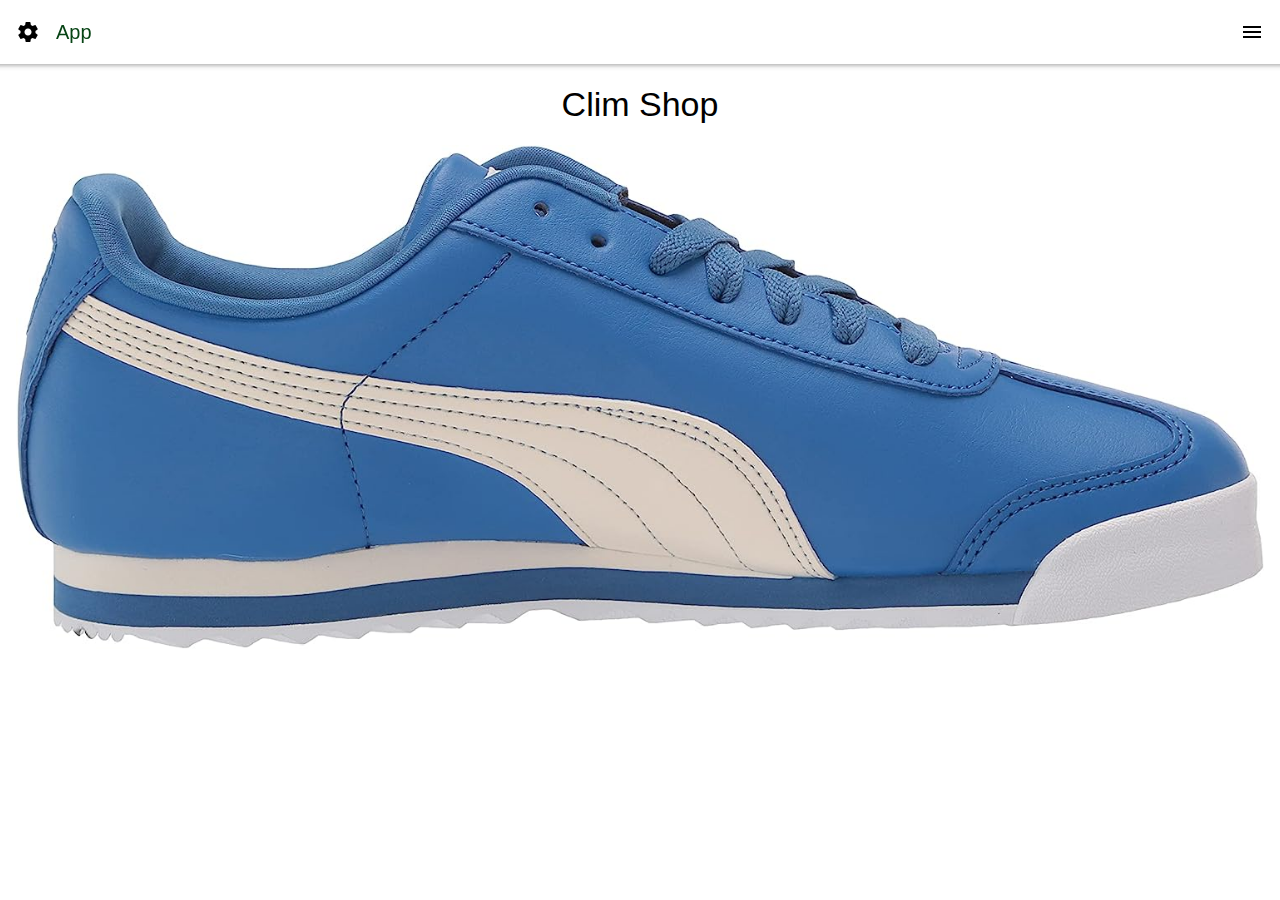
<file: index.html>
<!doctype html>
<html>
<head>
<meta charset="utf-8">
<meta name="viewport" content="width=device-width, initial-scale=1.0">
<title>Framework7 App</title>
<link href="css/framework7.bundle.min.css" rel="stylesheet">
<link href="https://fonts.googleapis.com/icon?family=Material+Icons" rel="stylesheet">
<link href="css/style.css" rel="stylesheet">
</head>
<body>


	<div id="app">
		<div class="view view-main view-init">
			
        
			<section id="panel_menu" class=" panel panel-left panel-reveal">

						<div class="block perfil">

							<div class="row">
						<article class="col-30">
							<img src="img/usuario.png" alt="" class="img-fluid">
								</article>
							<article class="col-70">
								<h6>Tu perfil</h6>
								</article>

							</div>
							</div>
				</sectio>
							<div id="menu-list"class="list media-list">
			 <ul>
				<li>
					<a href="/home/" class="item-link item-content panel-close">
                    <div class="item-media">
                        <span class="material-icons"></span>
                    </div>
                    <div class="item-inner">
                      <div class="item-title">Inicio</div>
                    </div>
                  </a>
			    </li>
			     <a href="/zapatos/" class="item-link item-content panel-close">
			        <div class="item-media"><span class="material-icons"></span></div>
			        <div class="item-inner">
			          <div class="item-title">Zapatos</div>
			        </div>
			      </a>
			  <li>
      <a href="//" class="item-link item-content panel-close">
        <div class="item-media"><span class="material-icons"></span></div>
        <div class="item-inner">
          <div class="item-title">Pantalones</div>
        </div>
      </a>
    </li>
			    <li>
			     <a href="//" class="item-link item-content panel-close">
			        <div class="item-media"><span class="material-icons"></span></div>
			        <div class="item-inner">
			          <div class="item-title">Camisas</div>
			        </div>
			      </a>
			    </li>
				   <li>
                  <a href="//" class="item-link item-content panel-close">
                    <div class="item-media">
                        <span class="material-icons"></span>
                    </div>
                    <div class="item-inner">
                      <div class="item-title">Vestidos</div>
                    </div>
                  </a>
                </li>
                <li>
				   <a href="//" class="item-link item-content panel-close">
			        <div class="item-media"><span class="material-icons"></span></div>
			        <div class="item-inner">
			          <div class="item-title">Ordenes</div>
			        </div>
			      </a>
				   <a href="/perfil/" class="item-link item-content panel-close">
			        <div class="item-media"><span class="material-icons"></span></div>
			        <div class="item-inner">
			          <div class="item-title">Perfil</div>
			        </div>
			      </a>

			  </ul>
			</div>

		</section>
			<section data-name="home" class="page">

			  <!-- Top Navbar -->
			  <nav class="navbar">
				<div class="navbar-bg"></div>
				<div class="navbar-inner">
					<div class="left">
						<a href="#" class="link"><span class="material-icons">settings</span></a>
					</div>
				  	<div class="title-uno">App</div>
					<div class="right">
						<a href="#" class="link panel-open" data-panel="left"><span class="material-icons">menu</span></a>
					</div>
				</div>
			  </nav>


			  <section class="page-content">
				  <center><h2 class="block-title-large block-title">Clim Shop</h2></center>
				  
				  <section id="carousel" class="block">
				  <div class="swiper-container swiper-init" data-speed="400" data-space-between="20" data-slides-per-view="1">
					  
    <div class="swiper-wrapper">
        <div class="swiper-slide">
		<img src="img/71mtdxYhJfS._AC_SL1500_.jpg" alt="" class="img-fluid-c">
			</div>
		
        <div class="swiper-slide">
		<img src="img/16691994024915.jpg" alt="" class="img-fluid-c">
			
		</div>
        <div class="swiper-slide">
			<img src="img/D_886894-MLA51779316916_092022-F.jpg" alt="" class="img-fluid-c">
		
		</div>
    </div>
</div>
				  
  </section>
				  
				  
				    <h2 class="block-title">Categories</h2>

            <section id="categories" class="block">
				
				<div class="swiper-container swiper-init" data-speed="400" data-space-between="50" data-slides-per-view="3">
                	<div class="swiper-wrapper">

						<div class="swiper-slide">
						<a href="" class="link">
							<div class="btn-categorie">
								<div class="row">
									<article class="col-40">
										<img src="img/D_886894-MLA51779316916_092022-F.jpg" alt="" class="img-fluid">
									</article>
									<article class="col-60 nombre">
										Zapato negro
									</article>
								</div>
							</div>
						</a>
						</div>
						
						<div class="swiper-slide">
						<a href="" class="link">
							<div class="btn-categorie">
							<div class="row">
								<article class="col-40">
									<img src="img/images.jpg" alt="" class="img-fluid">
								</article>
								<article class="col-60 nombre">
									Zapato estres
								</article>
							</div>
						</div>
						</a>
						</div>
						
						<div class="swiper-slide">
							<a href="" class="link">
							<div class="btn-categorie">
							<div class="row">
								<article class="col-40">
									<img src="img/ocean-pacific-zapatos-mujer-fefyt-m1e-blanco.jpg" alt="" class="img-fluid">
								</article>
								<article class="col-60 nombre">
									Zapato dos
								</article>
							</div>
						</div>
						</div>
						
						<div class="swiper-slide">
							<a href="" class="link">
							<div class="btn-categorie">
							<div class="row">
								<article class="col-40">
									<img src="img/71mtdxYhJfS._AC_SL1500_.jpg" alt="" class="img-fluid">
								</article>
								<article class="col-60 nombre">
								zapato tres
								</article>
							</div>
						</div>
						</div>
						
					</div>
				</div>

            </section>
  <section class="card-productos block">
				  <div class="row">
					  <article class="col">
						  <div class="card-uno">
					          <img src="img/images.jpg" alt="" class="img-fluid">
						      <center><h3>Zapato estres</h3></center>
						      <p>tiene bonito color</p>
						      <h4>l.90</h4>
							  
					 </div>
					  </article>
					  
					    <article class="col">
							 <div class="card-uno">
					           <img src="img/images (4).jpg" alt="" class="img-fluid">
						       <center><h3>Zapato ayuda</h3></center>
						       <p>Zapato ayuda mucho</p>
						       <h4>l.120</h4>
							</div>
					  </article>
					  </div>
				  </section>
				  
				
					
				

			</section>
			
		</div>
	
	
	<script src="js/framework7.bundle.min.js"></script>
	<script src="js/app.js?v=<?php echo(rand()); ?>"></script>
	
</body>
</html>
</file>
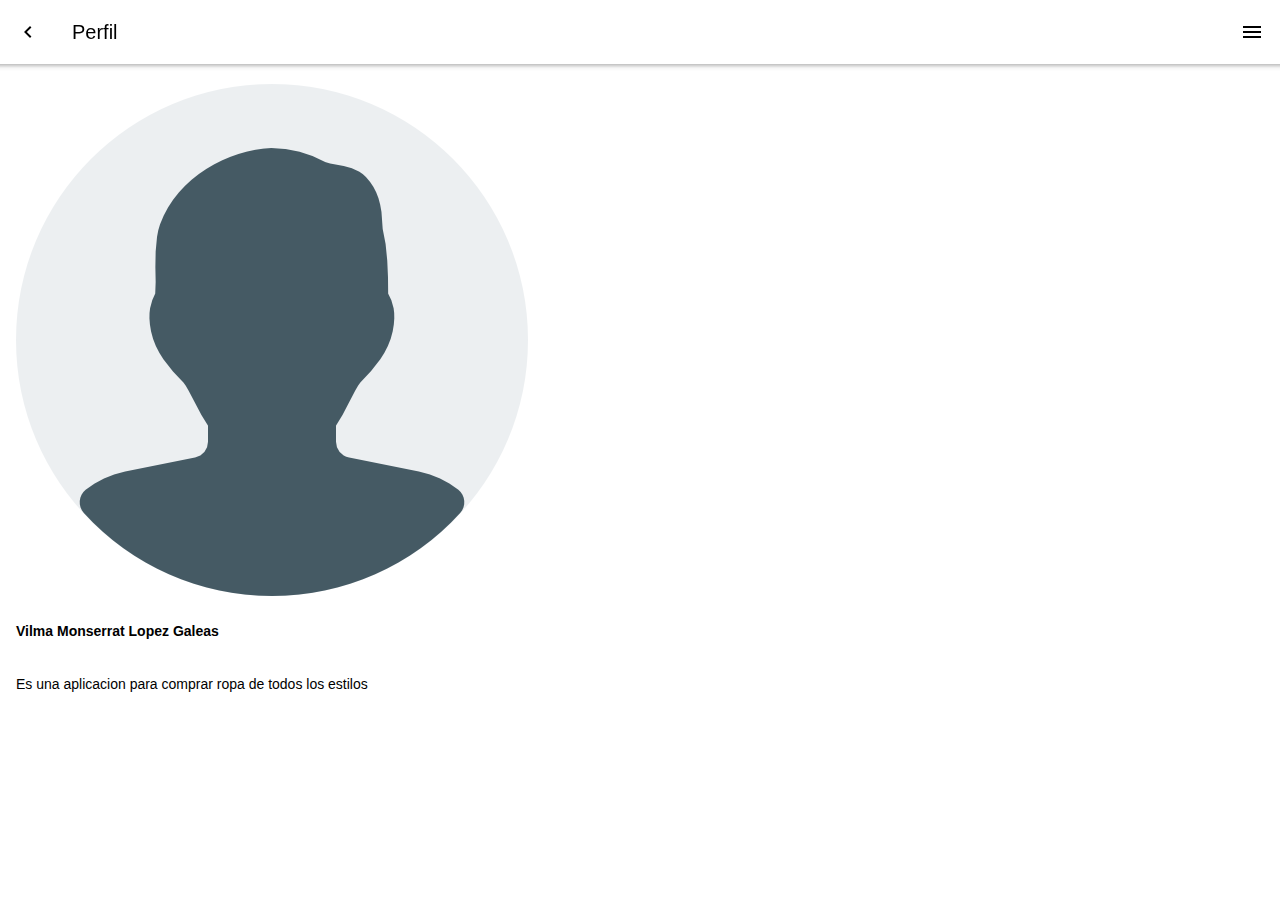
<file: perfil.html>
<!doctype html>
<html>
<head>
<meta charset="utf-8">
<meta name="viewport" content="width=device-width, initial-scale=1.0">
<title>Framework7 App</title>
<link href="css/framework7.bundle.min.css" rel="stylesheet">
<link href="https://fonts.googleapis.com/icon?family=Material+Icons" rel="stylesheet">
<link href="css/style.css" rel="stylesheet">
</head>
<body>
	<section data-name="perfil" class="page">

	<nav class="navbar">
		<div class="navbar-bg"></div>
		<div class="navbar-inner">
			<div class="left">
				<a href="#" class="link back"><span class="material-icons">chevron_left</span></a>
			</div>
			<div class="title">Perfil</div>
			<div class="right">
				<a href="#" class="link panel-open" data-panel="left"><span class="material-icons">menu</span></a>
			</div>
		</div>
	</nav>
	
	
	<section id="info-producto" class="page-content">
	
		<div class="block">
		
			<img src="img/usuario.png" class="img-fluid" alt="">
			
			<div class="center">
				
			
			</div>
			
			<div class="row">
			
				<article class="col-70">
					<h4>Vilma Monserrat Lopez Galeas</h4>
				</article>
				<article class="col-30 text-align-right">
					
				</article>
			
			</div>
			
			<div class="row">
				<article class="col">
					<p>Es una aplicacion para comprar ropa de todos los estilos</p>
				</article>
			</div>
			
			<div class="center">
				
			</div>
		
		
		</div>
		
	</section>

</section>
	<script src="js/framework7.bundle.min.js"></script>
<script src="js/app.js?v=<?php echo(rand()); ?>"></script>
		
</body>
</html>
</file>
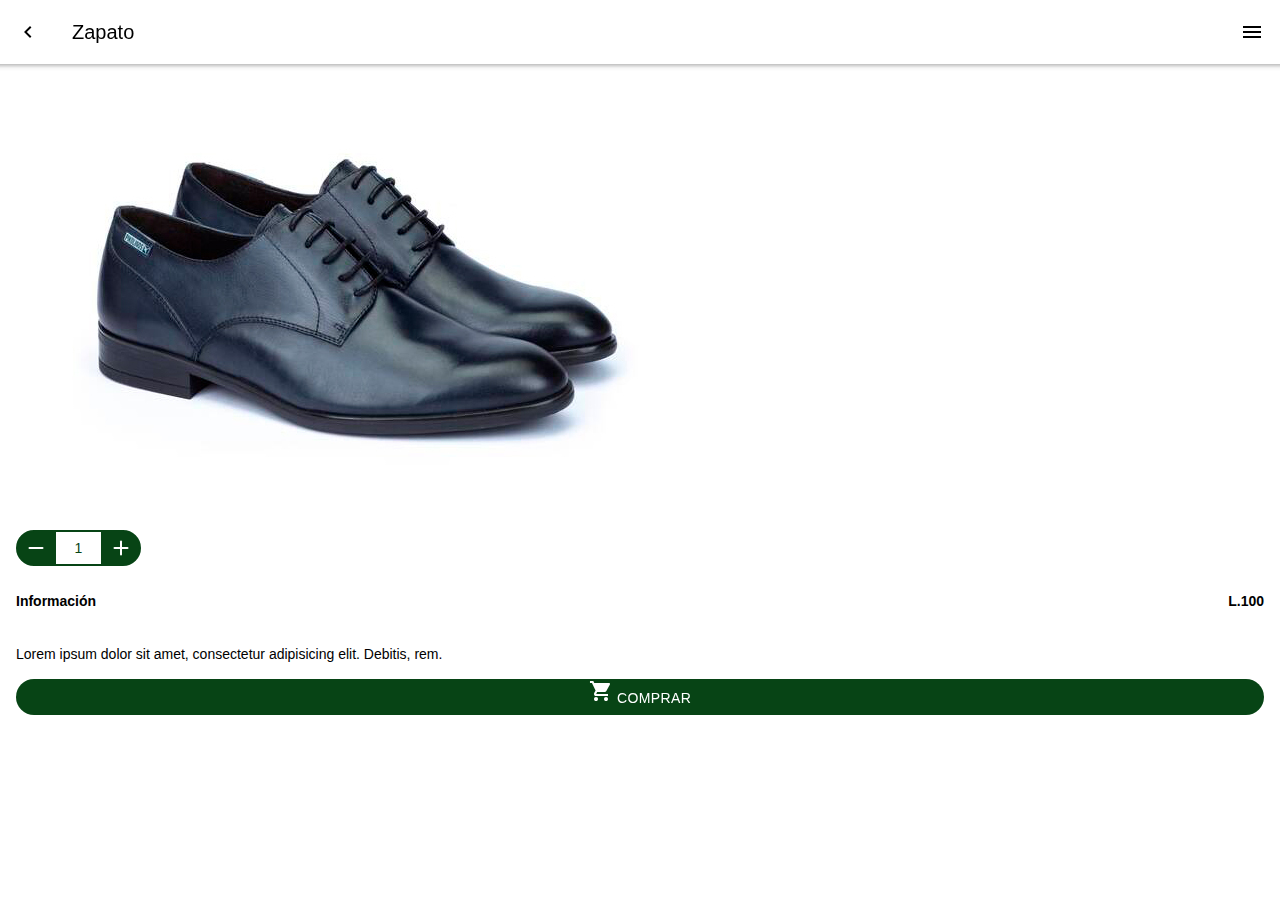
<file: zapato_producto.html>
<!doctype html>
<html>
<head>
<meta charset="utf-8">
<meta name="viewport" content="width=device-width, initial-scale=1.0">
<title>Framework7 App</title>
<link href="css/framework7.bundle.min.css" rel="stylesheet">
<link href="https://fonts.googleapis.com/icon?family=Material+Icons" rel="stylesheet">
<link href="css/style.css" rel="stylesheet">
</head>
<body>
	<section data-name="zapato_producto" class="page">

	<nav class="navbar">
		<div class="navbar-bg"></div>
		<div class="navbar-inner">
			<div class="left">
				<a href="#" class="link back"><span class="material-icons">chevron_left</span></a>
			</div>
			<div class="title">Zapato</div>
			<div class="right">
				<a href="#" class="link panel-open" data-panel="left"><span class="material-icons">menu</span></a>
			</div>
		</div>
	</nav>
	
	
	<section id="info-producto" class="page-content">
	
		<div class="block">
		
			<img src="img/16691993780157 (1).jpg" class="img-fluid" alt="">
			
			<div class="center">
				
				<div class="stepper stepper-fill stepper-round stepper-init text-center">
					<div class="stepper-button-minus"></div>
					<div class="stepper-input-wrap">
					  <input type="text" value="1" min="0" max="100" step="1" readonly>
					</div>
					<div class="stepper-button-plus"></div>
				</div>
			
			</div>
			
			<div class="row">
			
				<article class="col-70">
					<h4>Información</h4>
				</article>
				<article class="col-30 text-align-right">
					<h4>L.100</h4>
				</article>
			
			</div>
			
			<div class="row">
				<article class="col">
					<p>Lorem ipsum dolor sit amet, consectetur adipisicing elit. Debitis, rem.</p>
				</article>
			</div>
			
			<div class="center">
				<a href="#" class="button button-fill button-round">
					<span class="material-icons icon">shopping_cart</span>
					Comprar
				</a>
			</div>
		
		
		</div>
		
	</section>

</section>
	<script src="js/framework7.bundle.min.js"></script>
<script src="js/app.js?v=<?php echo(rand()); ?>"></script>
		
</body>
</html>
</file>
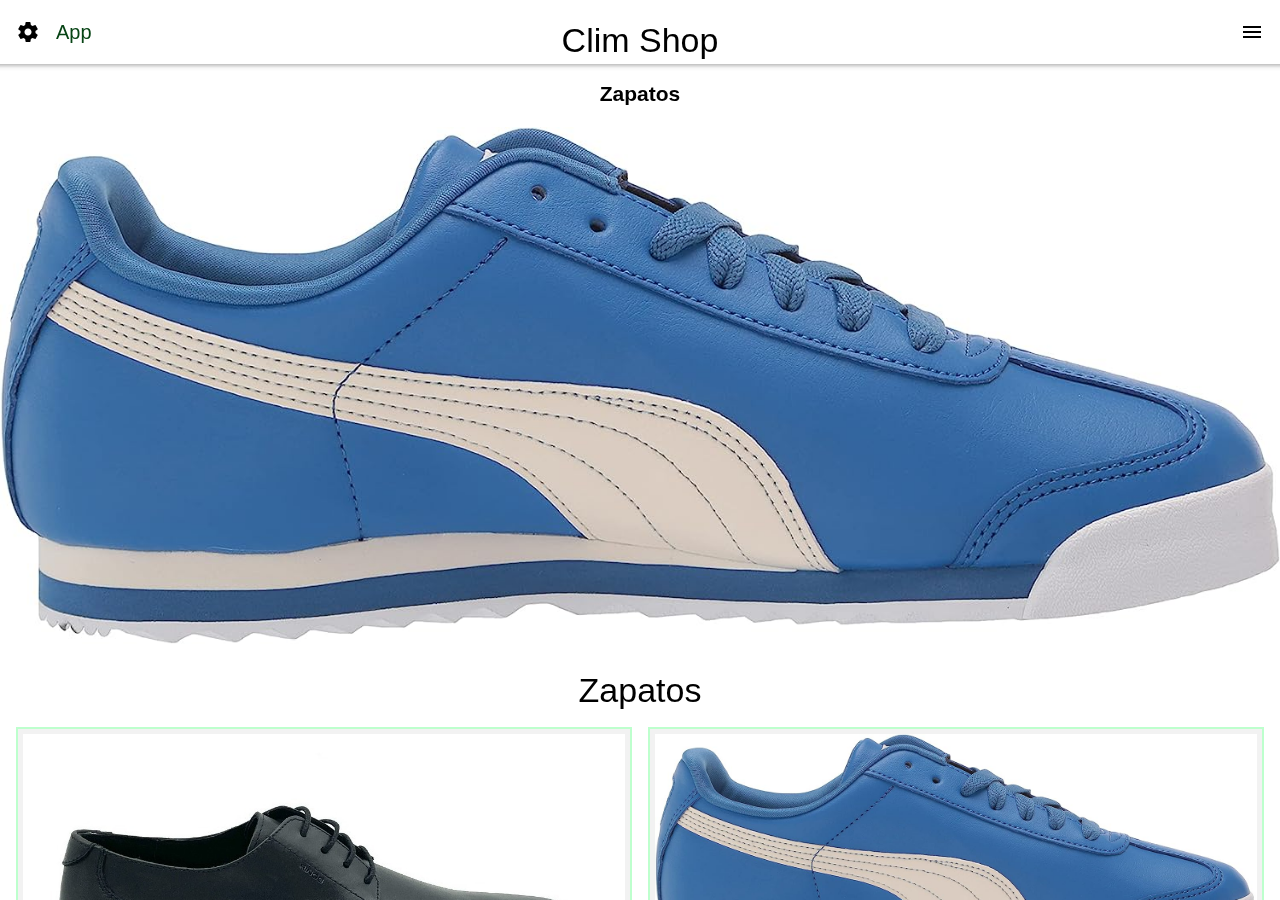
<file: zapatos.html>
<!doctype html>
<html>
<head>
<meta charset="utf-8">
<meta name="viewport" content="width=device-width, initial-scale=1.0">
<title>Framework7 App</title>
<link href="css/framework7.bundle.min.css" rel="stylesheet">
<link href="https://fonts.googleapis.com/icon?family=Material+Icons" rel="stylesheet">
<link href="css/style.css" rel="stylesheet">
</head>
<body>


	
	<div id="app">
		<div class="view view-main view-init">
			<section data-name="home" class="page">
			
        
			<section id="panel_menu" class=" panel panel-left panel-reveal">

						<div class="block perfil">

							<div class="row">
						<article class="col-30">
							<img src="img/usuario.png" alt="" class="img-fluid">
								</article>
							<article class="col-70">
								<h6>Tu perfil</h6>
								</article>

							</div>
							</div>
				</sectio>
							<div id="menu-list"class="list media-list">
			 <ul>
				<li>
					<a href="/home/" class="item-link item-content panel-close">
                    <div class="item-media">
                        <span class="material-icons"></span>
                    </div>
                    <div class="item-inner">
                      <div class="item-title">Inicio</div>
                    </div>
                  </a>
			    </li>
			     <a href="/zapatos/" class="item-link item-content panel-close">
			        <div class="item-media"><span class="material-icons"></span></div>
			        <div class="item-inner">
			          <div class="item-title">Zapatos</div>
			        </div>
			      </a>
			  <li>
      <a href="//" class="item-link item-content panel-close">
        <div class="item-media"><span class="material-icons"></span></div>
        <div class="item-inner">
          <div class="item-title">Pantalones</div>
        </div>
      </a>
    </li>
			    <li>
			     <a href="//" class="item-link item-content panel-close">
			        <div class="item-media"><span class="material-icons"></span></div>
			        <div class="item-inner">
			          <div class="item-title">Camisas</div>
			        </div>
			      </a>
			    </li>
				   <li>
                  <a href="//" class="item-link item-content panel-close">
                    <div class="item-media">
                        <span class="material-icons"></span>
                    </div>
                    <div class="item-inner">
                      <div class="item-title">Vestidos</div>
                    </div>
                  </a>
                </li>
                <li>
				   <a href="//" class="item-link item-content panel-close">
			        <div class="item-media"><span class="material-icons"></span></div>
			        <div class="item-inner">
			          <div class="item-title">Ordenes</div>
			        </div>
			      </a>
				   <a href="/perfil/" class="item-link item-content panel-close">
			        <div class="item-media"><span class="material-icons"></span></div>
			        <div class="item-inner">
			          <div class="item-title">Perfil</div>
			        </div>
			      </a>

			  </ul>
			</div>

		</section>
			<section data-name="home" class="page">

			  <!-- Top Navbar -->
			  <nav class="navbar">
				<div class="navbar-bg"></div>
				<div class="navbar-inner">
					<div class="left">
						<a href="#" class="link"><span class="material-icons">settings</span></a>
					</div>
				  	<div class="title-uno">App</div>
					<div class="right">
						<a href="#" class="link panel-open" data-panel="left"><span class="material-icons">menu</span></a>
					</div>
				</div>
			  </nav>

		</section>



<section class="page-content">
	 <center><h2 class="block-title-large block-title">Clim Shop</h2></center>

	 <section class="zapatos">
	 	<div class="zapatos">
	 		<center><h2>Zapatos</h2></center>
	 		<img src="img/71mtdxYhJfS._AC_SL1500_.jpg" alt="" class="img-fluid">
	 	</div>
	 </section>


  <section class="card-productos block">
		<center><h2 class="block-title-large block-title beet">Zapatos</h2></center>
				  <div class="row">
					  <article class="col beet">
						  <div class="card-uno">
					          <img src="img/D_886894-MLA51779316916_092022-F.jpg" alt="" class="img-fluid">
						     <a href="/zapato_producto/"><h3>Zapato 5</h3>
						      <p>No se esta bonito</p>
						      <h4>l.90</h4></a>
					 </div>
					  </article>

					    <article class="col beet">
							 <div class="card-uno">
					           <img src="img/71mtdxYhJfS._AC_SL1500_.jpg" alt="" class="img-fluid">
						       <h3>zapato tres</h3>
						       <p>Lorem ipsum dolor sit amet, consectetur adipisicing elit. Mollitia, eius.</p>
						       <h4>l.130</h4>
							</div>
					  </article>
					  </div>
						<div class="row">
						 <article class="col teverde">
							 <div class="card-uno">
										 <img src="img/16691993780157.jpg" alt="" class="img-fluid">
									 <h3>Zapato dos</h3>
									 <p>Lorem ipsum dolor sit amet, consectetur adipisicing elit. Architecto, reiciendis?</p>
									 <h4>l.130</h4>
						</div>
						 </article>

							 <article class="col teverde">
								<div class="card-uno">
											<img src="img/61sNdJUd2IS._AC_SY675_.jpg" alt="" class="img-fluid">
										<h3>Zapato uno</h3>
										<p>Lorem ipsum dolor sit amet, consectetur adipisicing elit. Consequatur, molestias.</p>
										<h4>l.145</h4>
									
							 </div>
						 </article>
						 </div>

						
				  </section>




</section>

		</div>
	</div>
<script src="js/framework7.bundle.min.js"></script>
<script src="js/app.js?v=<?php echo(rand()); ?>"></script>
		
</body>
</html>
</file>
<file: css/style.css>
@import url('https://fonts.googleapis.com/css2?family=Montserrat:wght@100;200;300;400;500;700&display=swap');
:root{
	--f7-theme-color:#074415;
	--f7-navbar-bg-color: #fff; /*navbar*/
	--f7-navbar-link-color: #000; /*navbar link*/
	--f7-navbar-text-color:#F2F2F2;
	--f7-bars-bg-color:#F2F2F2;/*toolbar*/
	--f7-tabbar-link-inactive-color: #333; /*link toolbar*/
	--f7-block-margin-vertical:20px;
	--f7-card-footer-border-color:transparent; 
	--color-gris-claro:#E6E8EA;
	--color-verde:#074415;
	--color-negro:#000;
	--color-gris:#F2F2F2;
	--color-blanco:#fff;
	--color-verde-claro:#BDFFCD;
}
body{
	font-family: 'Roboto', sans-serif;
	color:#000000;
}
.img-fluid{
	max-width: 100%;
}
#panel_menu .perfil{
	margin-top: 0px;
	background-color:#F2F2F2;
	padding: 10px opx;
}
#menu-list.list{
	font-size: 12px;
}
#menu-list span{
	color: #074415;
}
.title-uno{
	color: #074415;
}
.img-fluid-c{
	max-width: 100%;
}
.btn-categoria{
	background-color:#BDFFCD;
	border-radius: 30px;
	width: 100px;
	padding: 5px 5px;
	display: inline-block;
}
.btn-categoria .nombre{
	padding-top: 5px;
}
.card-productos .card-uno{
	background-color: #F2F2F2;
	border: 2px solid #BDFFCD;
	border-radius: 0px;
	padding: 5px;
	min-height: 340px;
}
.card-uno a{
	color: #000;
	text-decoration: none;
}
.title{
color: #000;
}
</file>
